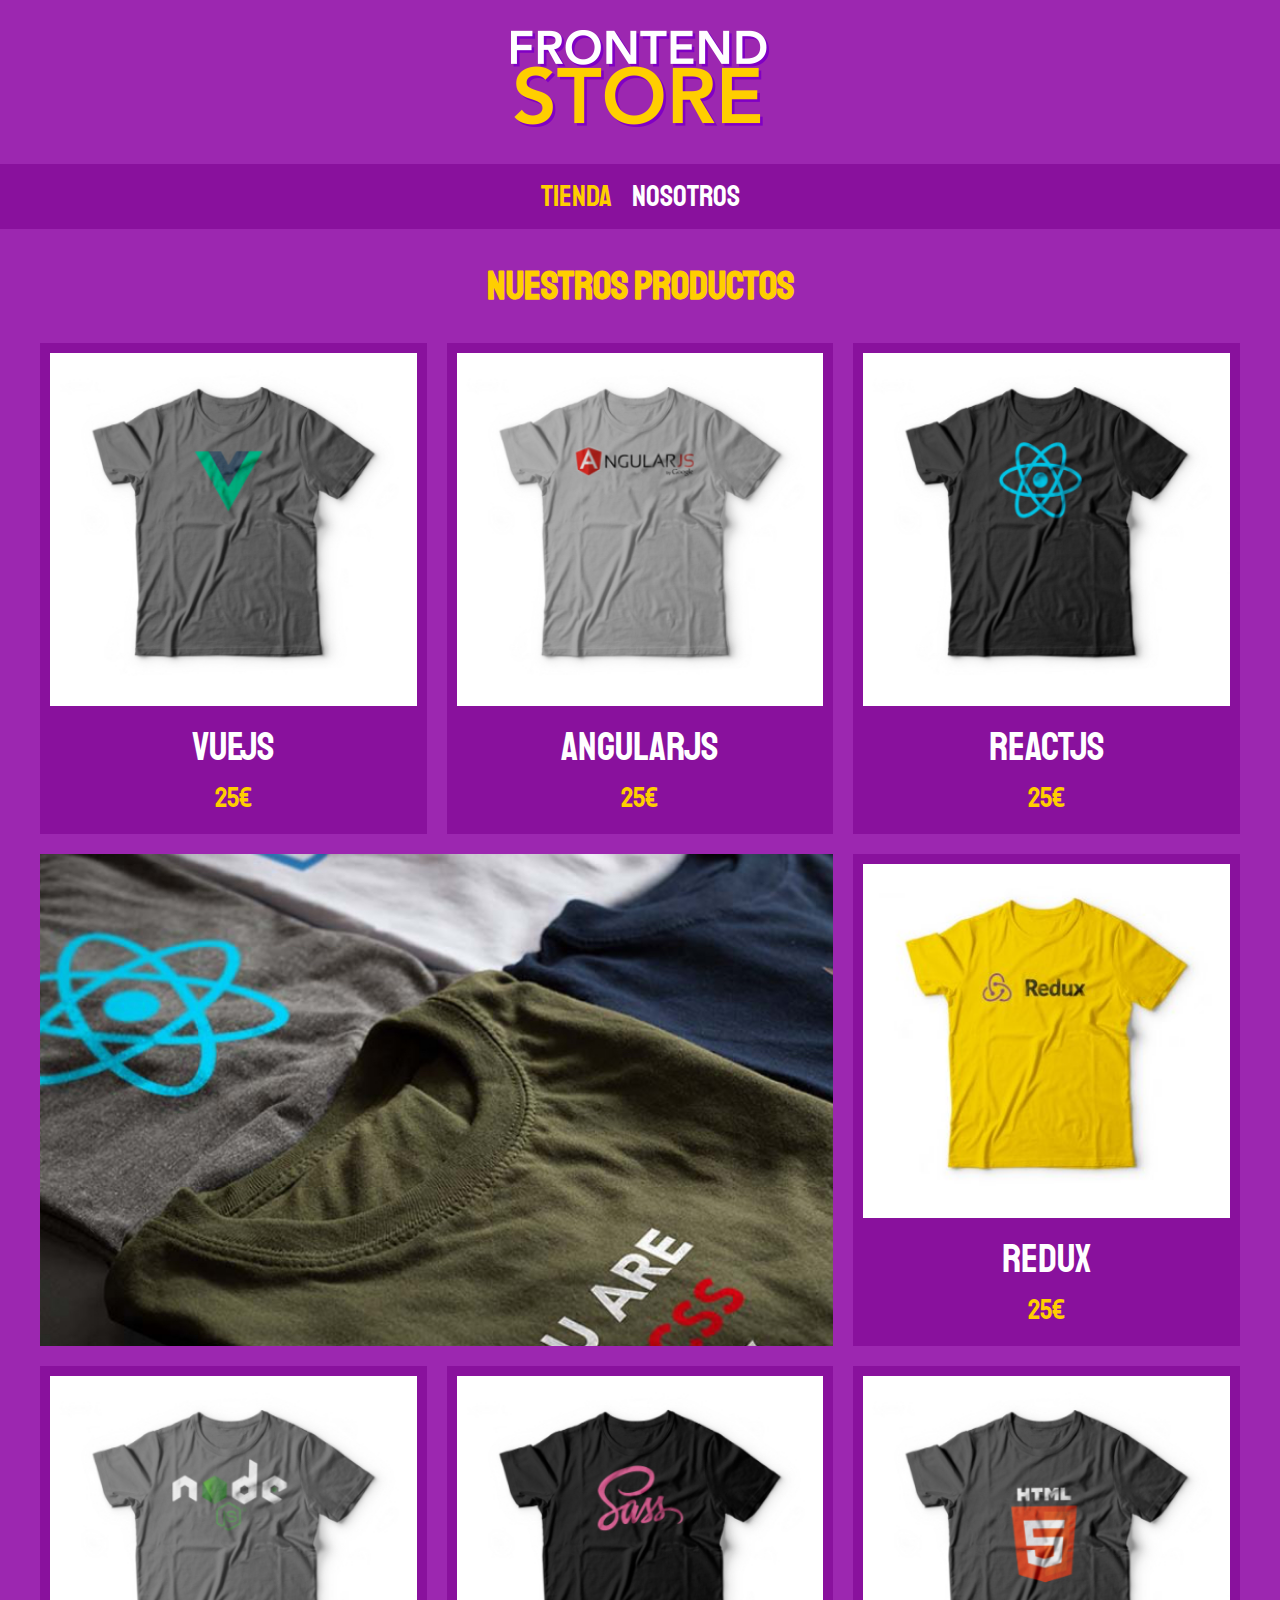
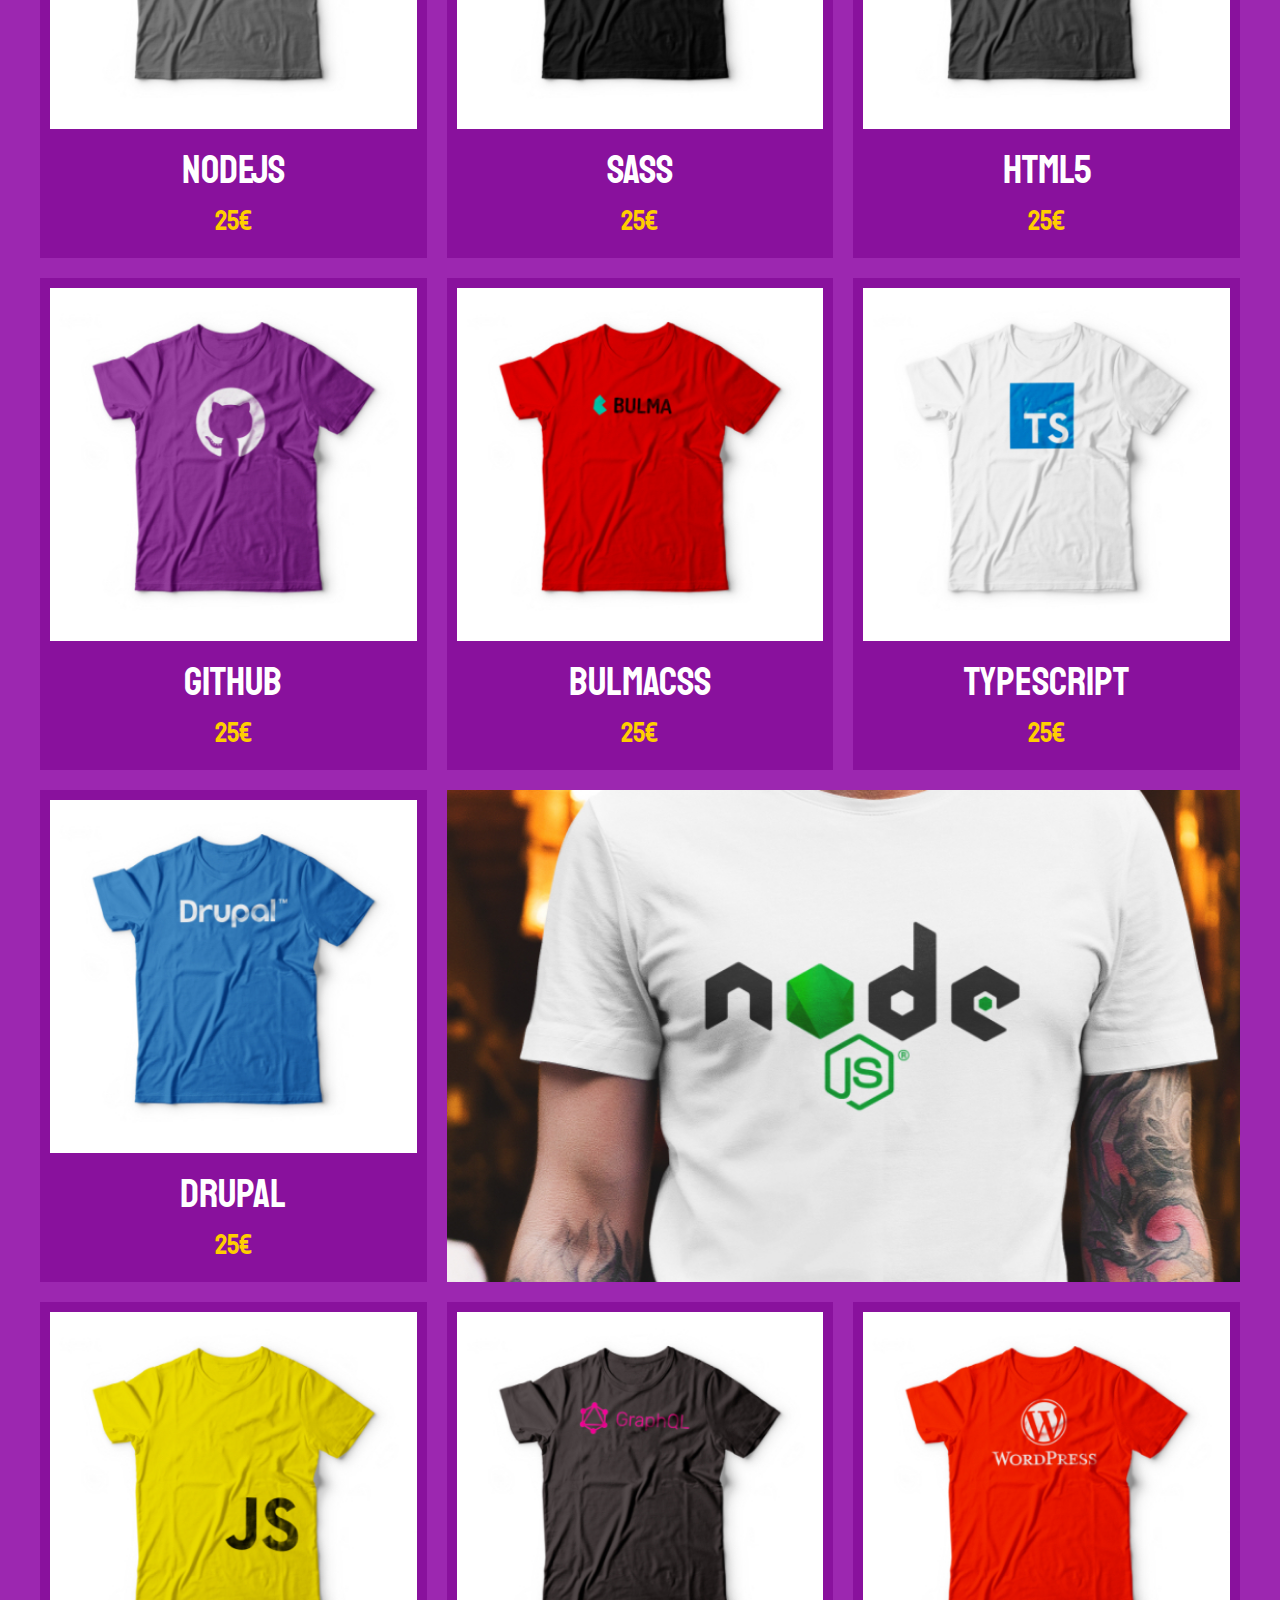
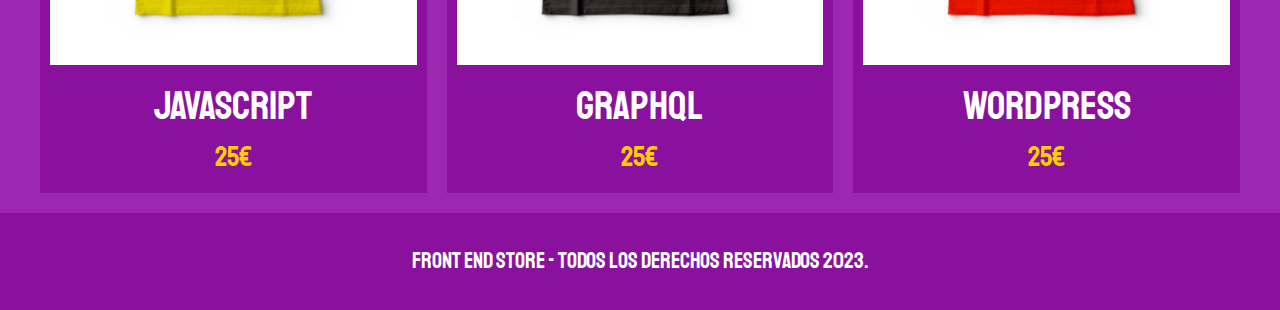
<file: FrontEndStore/index.html>
<!DOCTYPE html>
<html lang="es">

<head>
    <meta charset="UTF-8">
    <meta name="viewport" content="width=device-width, initial-scale=1.0">
    <title>FrontEnd Store</title>
    <link rel="stylesheet" href="css/normalize.css">
    <link href="https://fonts.googleapis.com/css2?family=Staatliches&display=swap" rel="stylesheet">
    <link rel="stylesheet" href="css/style.css">
</head>

<body>
    <header class="header">
        <a href="index.html">
            <img class="header__logo" src="img/logo.png" alt="logotipo">

        </a>
    </header>

    <nav class="navegacion">
        <a class="navegacion__enlace navegacion__enlace--activo" href="index.html">Tienda</a>
        <a class="navegacion__enlace" href="nosotros.html">Nosotros</a>
    </nav>

    <main class="contenedor">
        <h1>Nuestros Productos</h1>
        <div class="grid">
            <div class="producto">
                <a href="producto.html">
                    <img class="producto__imagen" src="img/1.jpg" alt="imagen camisa">
                    <div class="producto__info">
                        <p class="producto__nombre">VueJS</p>
                        <p class="producto__precio">25€</p>
                    </div>
                </a>
            </div> <!--.producto-->
            <div class="producto">
                <a href="producto.html">
                    <img class="producto__imagen" src="img/2.jpg" alt="imagen camisa">
                    <div class="producto__info">
                        <p class="producto__nombre">AngularJS</p>
                        <p class="producto__precio">25€</p>
                    </div>
                </a>
            </div> <!--.producto-->
            <div class="producto">
                <a href="producto.html">
                    <img class="producto__imagen" src="img/3.jpg" alt="imagen camisa">
                    <div class="producto__info">
                        <p class="producto__nombre">ReactJS </p>
                        <p class="producto__precio">25€</p>
                    </div>
                </a>
            </div> <!--.producto-->
            <div class="producto">
                <a href="producto.html">
                    <img class="producto__imagen" src="img/4.jpg" alt="imagen camisa">
                    <div class="producto__info">
                        <p class="producto__nombre">Redux</p>
                        <p class="producto__precio">25€</p>
                    </div>
                </a>
            </div> <!--.producto-->
            <div class="producto">
                <a href="producto.html">
                    <img class="producto__imagen" src="img/5.jpg" alt="imagen camisa">
                    <div class="producto__info">
                        <p class="producto__nombre">NodeJS</p>
                        <p class="producto__precio">25€</p>
                    </div>
                </a>
            </div> <!--.producto-->
            <div class="producto">
                <a href="producto.html">
                    <img class="producto__imagen" src="img/6.jpg" alt="imagen camisa">
                    <div class="producto__info">
                        <p class="producto__nombre">SASS</p>
                        <p class="producto__precio">25€</p>
                    </div>
                </a>
            </div> <!--.producto-->
            <div class="producto">
                <a href="producto.html">
                    <img class="producto__imagen" src="img/7.jpg" alt="imagen camisa">
                    <div class="producto__info">
                        <p class="producto__nombre">HTML5</p>
                        <p class="producto__precio">25€</p>
                    </div>
                </a>
            </div> <!--.producto-->
            <div class="producto">
                <a href="producto.html">
                    <img class="producto__imagen" src="img/8.jpg" alt="imagen camisa">
                    <div class="producto__info">
                        <p class="producto__nombre">GitHub</p>
                        <p class="producto__precio">25€</p>
                    </div>
                </a>
            </div> <!--.producto-->
            <div class="producto">
                <a href="producto.html">
                    <img class="producto__imagen" src="img/9.jpg" alt="imagen camisa">
                    <div class="producto__info">
                        <p class="producto__nombre">BulmaCSS</p>
                        <p class="producto__precio">25€</p>
                    </div>
                </a>
            </div> <!--.producto-->
            <div class="producto">
                <a href="producto.html">
                    <img class="producto__imagen" src="img/10.jpg" alt="imagen camisa">
                    <div class="producto__info">
                        <p class="producto__nombre">TypeScript</p>
                        <p class="producto__precio">25€</p>
                    </div>
                </a>
            </div> <!--.producto-->
            <div class="producto">
                <a href="producto.html">
                    <img class="producto__imagen" src="img/11.jpg" alt="imagen camisa">
                    <div class="producto__info">
                        <p class="producto__nombre">Drupal</p>
                        <p class="producto__precio">25€</p>
                    </div>
                </a>
            </div> <!--.producto-->
            <div class="producto">
                <a href="producto.html">
                    <img class="producto__imagen" src="img/12.jpg" alt="imagen camisa">
                    <div class="producto__info">
                        <p class="producto__nombre">JavaScript</p>
                        <p class="producto__precio">25€</p>
                    </div>
                </a>
            </div> <!--.producto-->
            <div class="producto">
                <a href="producto.html">
                    <img class="producto__imagen" src="img/13.jpg" alt="imagen camisa">
                    <div class="producto__info">
                        <p class="producto__nombre">GraphQL</p>
                        <p class="producto__precio">25€</p>
                    </div>
                </a>
            </div> <!--.producto-->
            <div class="producto">
                <a href="producto.html">
                    <img class="producto__imagen" src="img/14.jpg" alt="imagen camisa">
                    <div class="producto__info">
                        <p class="producto__nombre">WordPress</p>
                        <p class="producto__precio">25€</p>
                    </div>
                </a>
            </div> <!--.producto-->
            
            <div class="grafico grafico--camisas"></div>
            <div class="grafico grafico--node"></div>
        </div>
    </main>

    <footer class="footer">
        <p class="footer__texto">Front End Store - Todos los Derechos Reservados 2023.</p>
    </footer>

</body>

</html>
</file>
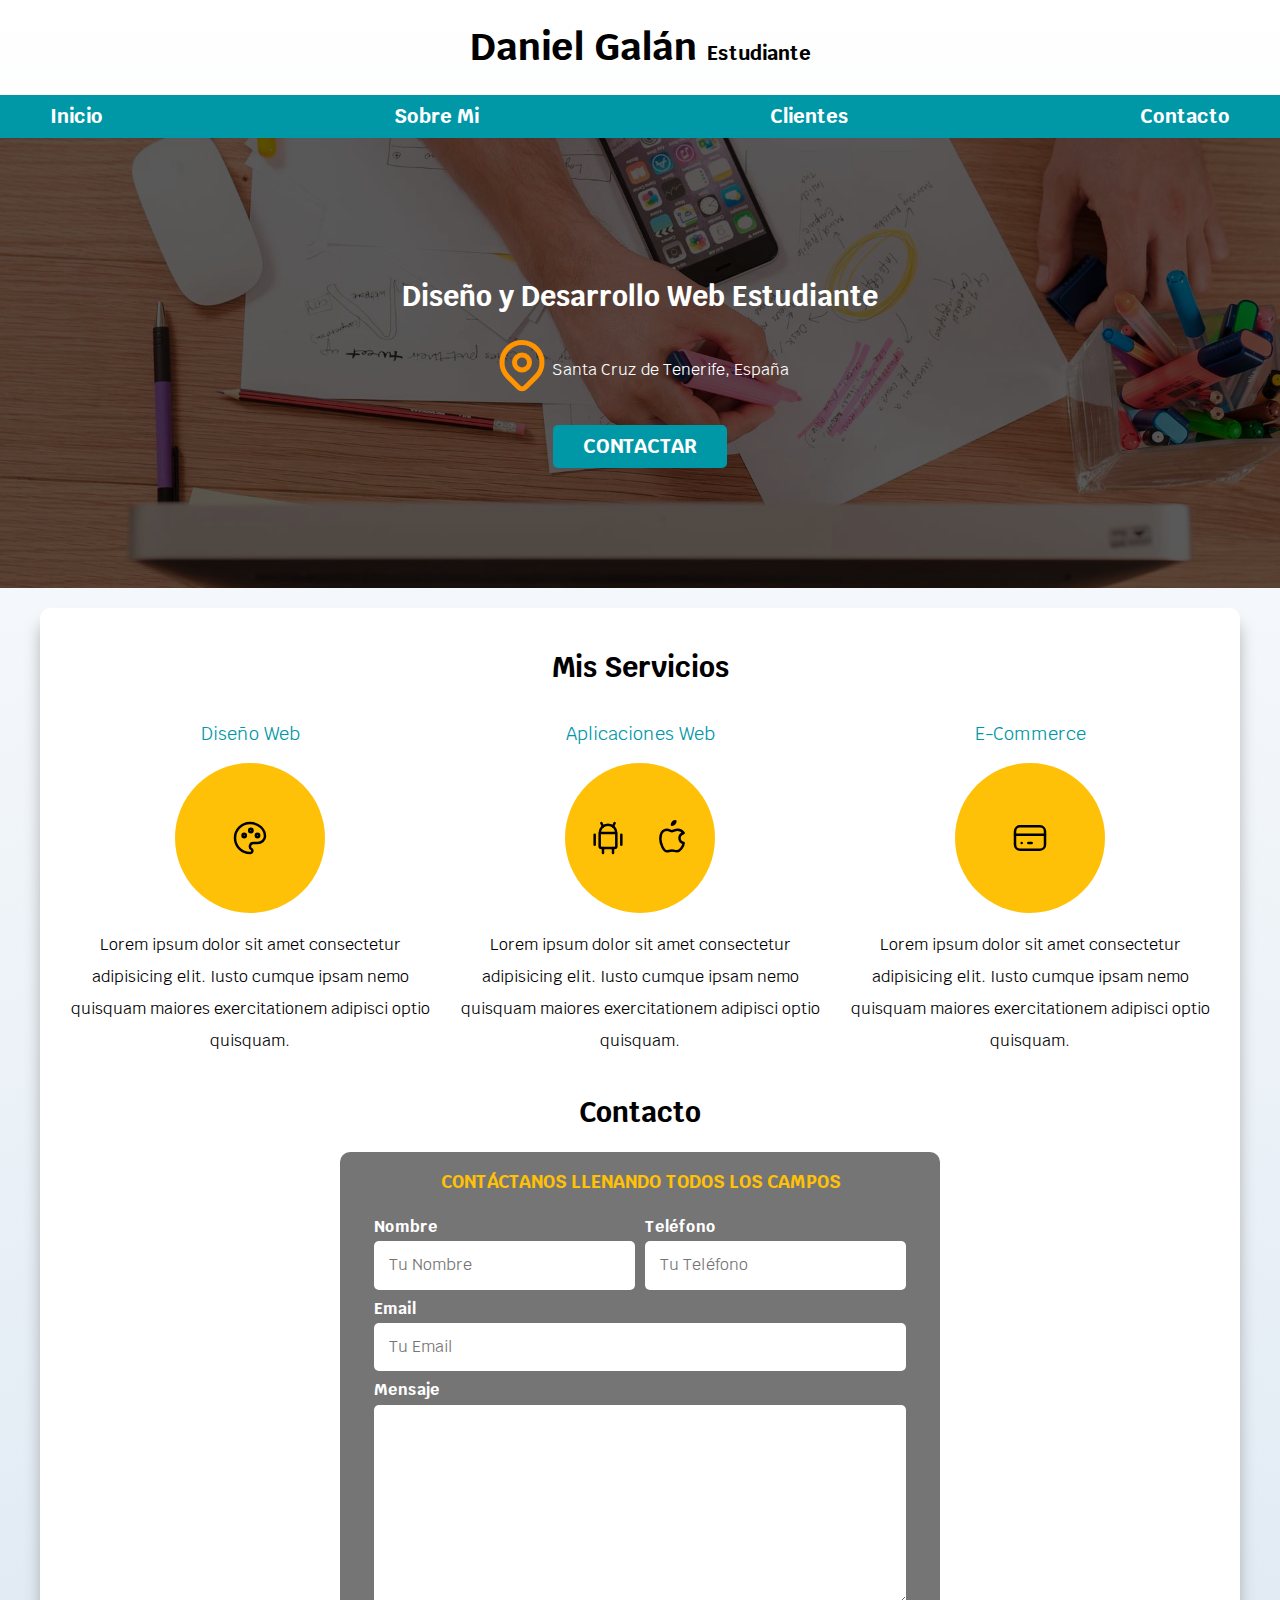
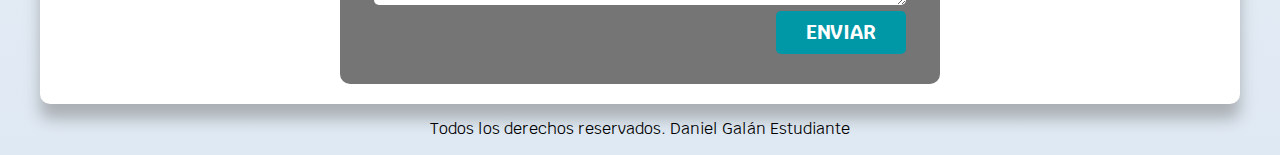
<file: primerproyecto-danigalan/index.html>
<!DOCTYPE html>
<html lang="es">

<head>
    <meta charset="UTF-8">
    <meta name="viewport" content="width=device-width, initial-scale=1.0">
    <title>Diseñador Estudiante</title>
    <link rel="preload" href="css/normalize.css" as="style">
    <link rel="stylesheet" href="css/normalize.css">
    <link href="https://fonts.googleapis.com/css2?family=Krub:wght@400;700&display=swap" rel="stylesheet">
    <link rel="preload" href="css/style.css" as="style">
    <link rel="stylesheet" href="css/style.css">
</head>

<body>
    <header>
        <h1 class="titulo">Daniel Galán <span>Estudiante</span></h1>
    </header>

    <div class="nav-bg">
        <nav class="navegacion-principal contenedor">
            <a href="#">Inicio</a>
            <a href="#">Sobre Mi</a>
            <a href="#">Clientes</a>
            <a href="#">Contacto</a>
        </nav>
    </div>

    <section class="hero">
        <div class="contenido-hero">
            <h2>Diseño y Desarrollo Web <span>Estudiante</span></h2>

            <div class="ubicacion">
                <svg xmlns="http://www.w3.org/2000/svg" class="icon icon-tabler icon-tabler-map-pin" width="60"
                    height="60" viewBox="0 0 24 24" stroke-width="2" stroke="#ff9300" fill="none" stroke-linecap="round"
                    stroke-linejoin="round">
                    <path stroke="none" d="M0 0h24v24H0z" fill="none" />
                    <path d="M9 11a3 3 0 1 0 6 0a3 3 0 0 0 -6 0" />
                    <path d="M17.657 16.657l-4.243 4.243a2 2 0 0 1 -2.827 0l-4.244 -4.243a8 8 0 1 1 11.314 0z" />
                </svg>
                <p>Santa Cruz de Tenerife, España</p>
            </div>

            <a class="boton" href="#">Contactar</a>
        </div>
    </section>

    <main class="contenedor sombra">
        <h2>Mis Servicios</h2>

        <div class="servicios">
            <section class="servicio">
                <h3>Diseño Web</h3>
                <div class="iconos">
                    <svg xmlns="http://www.w3.org/2000/svg" class="icon icon-tabler icon-tabler-palette" width="40"
                        height="40" viewBox="0 0 24 24" stroke-width="1.5" stroke="#000000" fill="none"
                        stroke-linecap="round" stroke-linejoin="round">
                        <path stroke="none" d="M0 0h24v24H0z" fill="none" />
                        <path
                            d="M12 21a9 9 0 0 1 0 -18c4.97 0 9 3.582 9 8c0 1.06 -.474 2.078 -1.318 2.828c-.844 .75 -1.989 1.172 -3.182 1.172h-2.5a2 2 0 0 0 -1 3.75a1.3 1.3 0 0 1 -1 2.25" />
                        <path d="M8.5 10.5m-1 0a1 1 0 1 0 2 0a1 1 0 1 0 -2 0" />
                        <path d="M12.5 7.5m-1 0a1 1 0 1 0 2 0a1 1 0 1 0 -2 0" />
                        <path d="M16.5 10.5m-1 0a1 1 0 1 0 2 0a1 1 0 1 0 -2 0" />
                    </svg>
                </div>
                <p>Lorem ipsum dolor sit amet consectetur adipisicing elit. Iusto cumque ipsam nemo quisquam maiores
                    exercitationem adipisci optio quisquam.</p>
            </section>

            <section class="servicio">
                <h3>Aplicaciones Web</h3>
                <div class="iconos">
                    <svg xmlns="http://www.w3.org/2000/svg" class="icon icon-tabler icon-tabler-brand-android"
                        width="40" height="40" viewBox="0 0 24 24" stroke-width="1.5" stroke="#000000" fill="none"
                        stroke-linecap="round" stroke-linejoin="round">
                        <path stroke="none" d="M0 0h24v24H0z" fill="none" />
                        <path d="M4 10l0 6" />
                        <path d="M20 10l0 6" />
                        <path d="M7 9h10v8a1 1 0 0 1 -1 1h-8a1 1 0 0 1 -1 -1v-8a5 5 0 0 1 10 0" />
                        <path d="M8 3l1 2" />
                        <path d="M16 3l-1 2" />
                        <path d="M9 18l0 3" />
                        <path d="M15 18l0 3" />
                    </svg>

                    <svg xmlns="http://www.w3.org/2000/svg" class="icon icon-tabler icon-tabler-brand-apple" width="40"
                        height="40" viewBox="0 0 24 24" stroke-width="1.5" stroke="#000000" fill="none"
                        stroke-linecap="round" stroke-linejoin="round">
                        <path stroke="none" d="M0 0h24v24H0z" fill="none" />
                        <path
                            d="M9 7c-3 0 -4 3 -4 5.5c0 3 2 7.5 4 7.5c1.088 -.046 1.679 -.5 3 -.5c1.312 0 1.5 .5 3 .5s4 -3 4 -5c-.028 -.01 -2.472 -.403 -2.5 -3c-.019 -2.17 2.416 -2.954 2.5 -3c-1.023 -1.492 -2.951 -1.963 -3.5 -2c-1.433 -.111 -2.83 1 -3.5 1c-.68 0 -1.9 -1 -3 -1z" />
                        <path d="M12 4a2 2 0 0 0 2 -2a2 2 0 0 0 -2 2" />
                    </svg>
                </div>
                <p>Lorem ipsum dolor sit amet consectetur adipisicing elit. Iusto cumque ipsam nemo quisquam maiores
                    exercitationem adipisci optio quisquam.</p>
            </section>

            <section class="servicio">
                <h3>E-Commerce</h3>
                <div class="iconos">
                    <svg xmlns="http://www.w3.org/2000/svg" class="icon icon-tabler icon-tabler-credit-card" width="40"
                        height="40" viewBox="0 0 24 24" stroke-width="1.5" stroke="#000000" fill="none"
                        stroke-linecap="round" stroke-linejoin="round">
                        <path stroke="none" d="M0 0h24v24H0z" fill="none" />
                        <path d="M3 5m0 3a3 3 0 0 1 3 -3h12a3 3 0 0 1 3 3v8a3 3 0 0 1 -3 3h-12a3 3 0 0 1 -3 -3z" />
                        <path d="M3 10l18 0" />
                        <path d="M7 15l.01 0" />
                        <path d="M11 15l2 0" />
                    </svg>
                </div>
                <p>Lorem ipsum dolor sit amet consectetur adipisicing elit. Iusto cumque ipsam nemo quisquam maiores
                    exercitationem adipisci optio quisquam.</p>
            </section>
        </div> <!--.servicios-->


        <section>
            <h2>Contacto</h2>

            <form class="formulario">
                <fieldset>

                    <legend>Contáctanos llenando todos los campos</legend>
                    <div class="contenedor-campos">
                        <div class="campo">
                            <label>Nombre</label>
                            <input class="input-text" type="text" placeholder="Tu Nombre">
                        </div>
                        <div class="campo">
                            <label>Teléfono</label>
                            <input class="input-text" type="tel" placeholder="Tu Teléfono">
                        </div>
                        <div class="campo">
                            <label>Email</label>
                            <input class="input-text" type="email" placeholder="Tu Email">
                        </div>
                        <div class="campo">
                            <label>Mensaje</label>
                            <textarea class="input-text"></textarea>
                        </div>
                    </div> <!--.contenedor-campos-->
                    <div class="alinear-derecha flex">
                        <input class="boton w-sm-100" type="submit" value="Enviar">
                    </div>

                </fieldset>
            </form>
        </section>
    </main>

    <footer class="footer">
        <p>Todos los derechos reservados. Daniel Galán Estudiante</p>
    </footer>
</body>

</html>
</file>
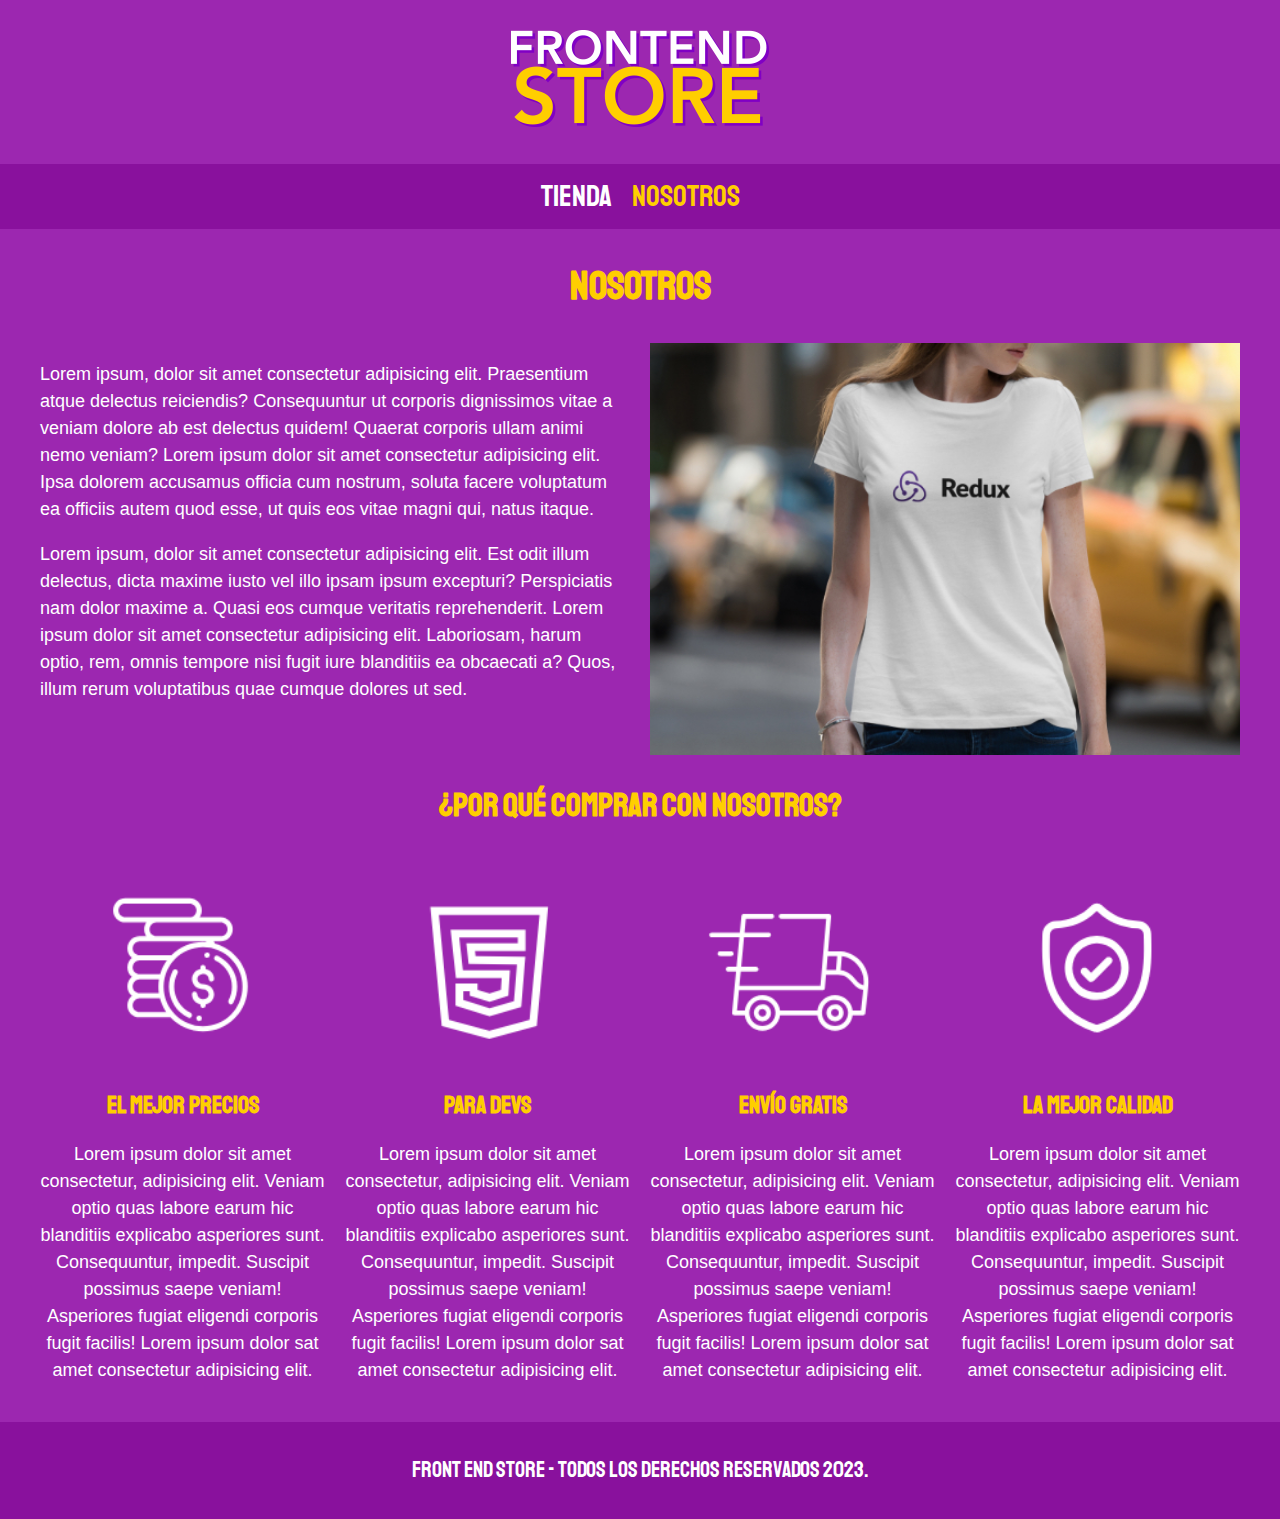
<file: FrontEndStore/nosotros.html>
<!DOCTYPE html>
<html lang="es">

<head>
    <meta charset="UTF-8">
    <meta name="viewport" content="width=device-width, initial-scale=1.0">
    <title>FrontEnd Store</title>
    <link rel="stylesheet" href="css/normalize.css">
    <link href="https://fonts.googleapis.com/css2?family=Staatliches&display=swap" rel="stylesheet">
    <link rel="stylesheet" href="css/style.css">
</head>

<body>
    <header class="header">
        <a href="index.html">
            <img class="header__logo" src="img/logo.png" alt="logotipo">

        </a>
    </header>

    <nav class="navegacion">
        <a class="navegacion__enlace" href="index.html">Tienda</a>
        <a class="navegacion__enlace navegacion__enlace--activo" href="nosotros.html">Nosotros</a>
    </nav>

    <main class="contenedor">
        <h1>Nosotros</h1>

        <div class="nosotros">
            <div class="nosotros__contenido">
                <p>Lorem ipsum, dolor sit amet consectetur adipisicing elit. Praesentium atque delectus reiciendis?
                    Consequuntur ut corporis dignissimos vitae a veniam dolore ab est delectus quidem! Quaerat corporis
                    ullam animi nemo veniam? Lorem ipsum dolor sit amet consectetur adipisicing elit. Ipsa dolorem
                    accusamus officia cum nostrum, soluta facere voluptatum ea officiis autem quod esse, ut quis eos
                    vitae magni qui, natus itaque.
                </p>
                <p>Lorem ipsum, dolor sit amet consectetur adipisicing elit. Est odit illum delectus, dicta maxime
                    iusto vel illo ipsam ipsum excepturi? Perspiciatis nam dolor maxime a. Quasi eos cumque veritatis
                    reprehenderit. Lorem ipsum dolor sit amet consectetur adipisicing elit. Laboriosam, harum optio,
                    rem, omnis tempore nisi fugit iure blanditiis ea obcaecati a? Quos, illum rerum voluptatibus quae
                    cumque dolores ut sed.
                </p>
            </div>
            <img class="nosotros__imagen" src="img/nosotros.jpg" alt="imagen nosotros">
        </div>
    </main>

    <section class="contenedor comprar">
        <h2 class="comprar__titulo">¿Por qué comprar con nosotros?</h2>

        <div class="bloques">
            <div class="bloque">
                <img class="bloque__imagen" src="img/icono_1.png" alt="por que comprar">
                <h3 class="bloque__titulo">El Mejor Precios</h3>
                <p>Lorem ipsum dolor sit amet consectetur, adipisicing elit. Veniam optio quas labore earum hic
                    blanditiis explicabo asperiores sunt. Consequuntur, impedit. Suscipit possimus saepe veniam!
                    Asperiores fugiat eligendi corporis fugit facilis! Lorem ipsum dolor sat amet consectetur adipisicing elit.</p>
            </div> <!--bloque-->
            <div class="bloque">
                <img class="bloque__imagen" class="bloque__imagen" src="img/icono_2.png" alt="por que comprar">
                <h3 class="bloque__titulo">Para Devs</h3>
                <p>Lorem ipsum dolor sit amet consectetur, adipisicing elit. Veniam optio quas labore earum hic
                    blanditiis explicabo asperiores sunt. Consequuntur, impedit. Suscipit possimus saepe veniam!
                    Asperiores fugiat eligendi corporis fugit facilis! Lorem ipsum dolor sat amet consectetur adipisicing elit.</p>
            </div> <!--bloque-->
            <div class="bloque">
                <img class="bloque__imagen" class="bloque__imagen" src="img/icono_3.png" alt="por que comprar">
                <h3 class="bloque__titulo">Envío Gratis</h3>
                <p>Lorem ipsum dolor sit amet consectetur, adipisicing elit. Veniam optio quas labore earum hic
                    blanditiis explicabo asperiores sunt. Consequuntur, impedit. Suscipit possimus saepe veniam!
                    Asperiores fugiat eligendi corporis fugit facilis! Lorem ipsum dolor sat amet consectetur adipisicing elit.</p>
            </div> <!--bloque-->
            <div class="bloque">
                <img class="bloque__imagen" src="img/icono_4.png" alt="por que comprar">
                <h3 class="bloque__titulo">La Mejor Calidad</h3>
                <p>Lorem ipsum dolor sit amet consectetur, adipisicing elit. Veniam optio quas labore earum hic
                    blanditiis explicabo asperiores sunt. Consequuntur, impedit. Suscipit possimus saepe veniam!
                    Asperiores fugiat eligendi corporis fugit facilis! Lorem ipsum dolor sat amet consectetur adipisicing elit.</p>
            </div> <!--bloque-->
        </div> <!--bloques-->

    </section>

    <footer class="footer">
        <p class="footer__texto">Front End Store - Todos los Derechos Reservados 2023.</p>
    </footer>

</body>

</html>
</file>
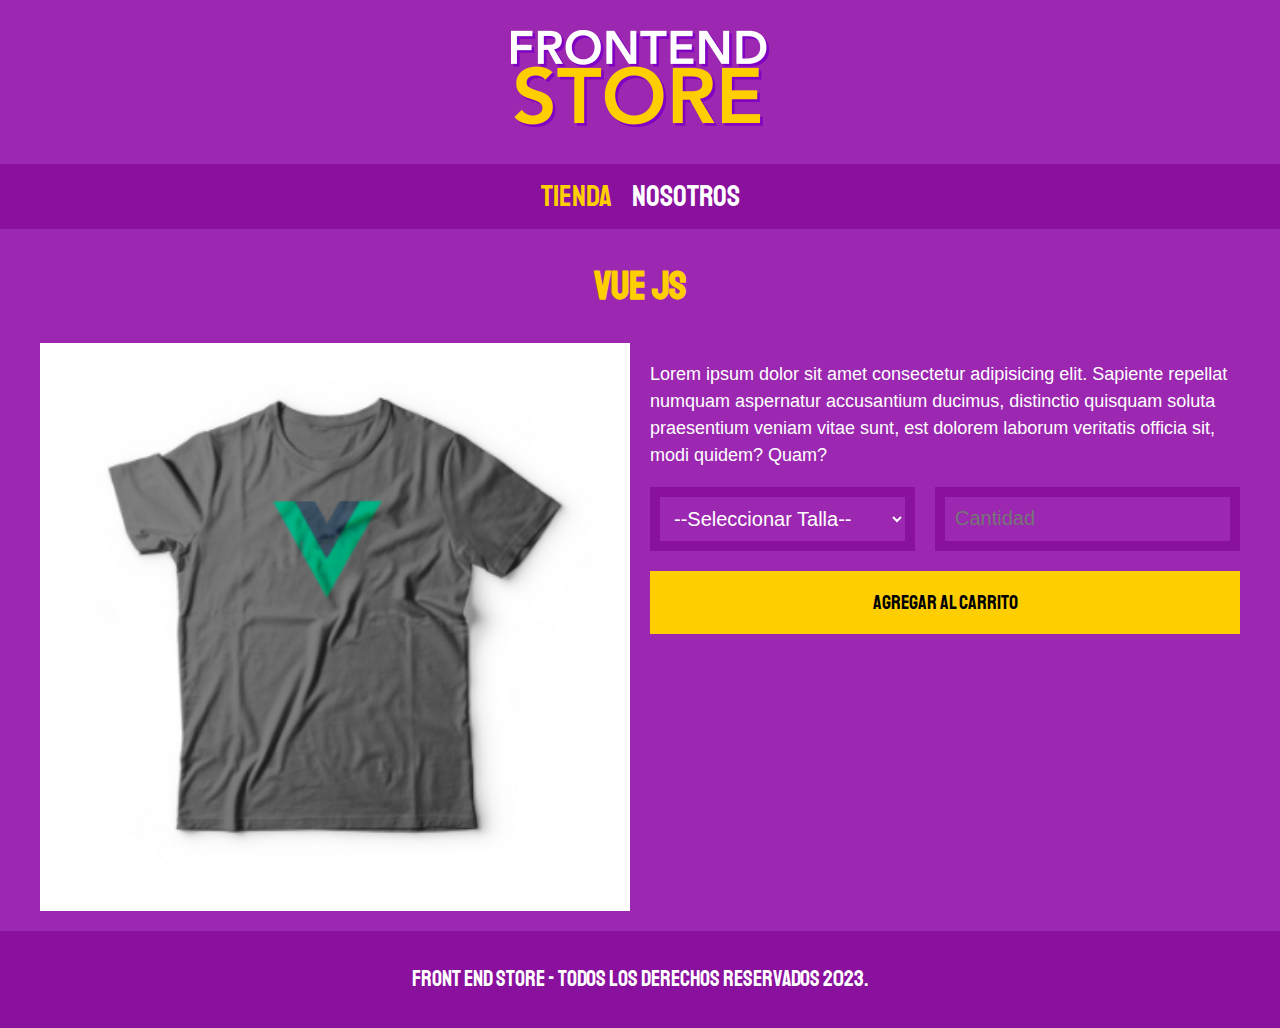
<file: FrontEndStore/producto.html>
<!DOCTYPE html>
<html lang="es">

<head>
    <meta charset="UTF-8">
    <meta name="viewport" content="width=device-width, initial-scale=1.0">
    <title>FrontEnd Store</title>
    <link rel="stylesheet" href="css/normalize.css">
    <link href="https://fonts.googleapis.com/css2?family=Staatliches&display=swap" rel="stylesheet">
    <link rel="stylesheet" href="css/style.css">
</head>

<body>
    <header class="header">
        <a href="index.html">
            <img class="header__logo" src="img/logo.png" alt="logotipo">

        </a>
    </header>

    <nav class="navegacion">
        <a class="navegacion__enlace navegacion__enlace--activo" href="index.html">Tienda</a>
        <a class="navegacion__enlace" href="nosotros.html">Nosotros</a>
    </nav>

    <main class="contenedor">
        <h1>Vue JS</h1>

        <div class="camisa">
            <img class="camisa__imagne" src="img/1.jpg" alt="Imagen del Producto">

            <div class="camisa__contenido">
                <p>Lorem ipsum dolor sit amet consectetur adipisicing elit. Sapiente repellat numquam aspernatur
                    accusantium ducimus, distinctio quisquam soluta praesentium veniam vitae sunt, est dolorem laborum
                    veritatis officia sit, modi quidem? Quam?</p>

                    <form class="formulario">
                        <select class="formulario__campo">
                            <option disabled selected>--Seleccionar Talla--</option>
                            <option>XS</option>
                            <option>S</option>
                            <option>M</option>
                            <option>L</option>
                            <option>XL</option>
                            <option>2XL</option>
                            <option>3XL</option>
                        </select>
                        <input class="formulario__campo" type="number" placeholder="Cantidad" min="1">
                        <input class="formulario__submit" type="submit" value="Agregar al Carrito">
                    </form>
            </div>
        </div>
    </main>

    <footer class="footer">
        <p class="footer__texto">Front End Store - Todos los Derechos Reservados 2023.</p>
    </footer>

</body>

</html>
</file>
<file: FrontEndStore/css/style.css>
:root {
    --primario: #9C27B0;
    --primarioOscuro: #89119D;
    --secundario: #Ffce00;
    --secundarioOscuro: rgb(233, 187, 2);
    --blanco: #FFF;
    --negro: #000;

    --fuentePrincipal: 'Staatliches', cursive;
}

html {
    box-sizing: border-box;
    font-size: 62.5%;
}

*, *:before, *:after {
    box-sizing: inherit;
}

/** Globales **/
body {
    background-color: var(--primario);
    font-size: 1.6rem;
    line-height: 1.5;
}

p {
    font-size: 1.8rem;
    font-family: Arial, Helvetica, sans-serif;
    color: var(--blanco);
}

a {
    text-decoration: none;
}

img {
    width: 100%;

}

.contenedor {
    max-width: 120rem;
    margin: 0 auto;
}

h1, h2, h3 {
    text-align: center;
    color: var(--secundario);
    font-family: var(--fuentePrincipal);
}

h1 {
    font-size: 4rem;
}

h2 {
    font-size: 3.2rem;
}

h3 {
    font-size: 2.4rem;
}

/** Header **/
.header {
    display: flex;
    justify-content: center;
}

.header__logo {
    margin: 3rem 0;
}

/** Footer **/
.footer {
    background-color: var(--primarioOscuro);
    padding: 1rem 0;
    margin-top: 2rem;
}

.footer__texto {
    font-family: var(--fuentePrincipal);
    text-align: center;
    font-size: 2.2rem;
}

/** Navegación **/
.navegacion {
    background-color: var(--primarioOscuro);
    padding: 1rem 0;
    display: flex;
    justify-content: center;
    gap: 2rem; /** Separación Forma Nueva **/
}

.navegacion__enlace {
    font-family: var(--fuentePrincipal);
    color: var(--blanco);
    font-size: 3rem;
}

.navegacion__enlace--activo,
.navegacion__enlace:hover {
    color: var(--secundario);
}

/** Grid **/
.grid {
    display: grid;
    grid-template-columns: repeat(2, 1fr);
    gap: 2rem;
}

@media (min-width: 768px) {
    .grid {
        grid-template-columns: repeat(3, 1fr);
    }
}

/** Productos **/
.producto {
    background-color: var(--primarioOscuro);
    padding: 1rem;
}

.producto__nombre {
    font-size: 4rem;
}

.producto__precio {
    font-size: 2.8rem;
    color: var(--secundario);
}

.producto__nombre,
.producto__precio {
    font-family: var(--fuentePrincipal);
    margin: 1rem 0;
    text-align: center;
    line-height: 1.2;
}

/** Gráficos **/
.grafico {
    min-height: 30rem;
    background-repeat: no-repeat;
    background-size: cover;
}

.grafico--camisas {
    grid-row: 2 / 3;
    grid-column: 1 /3;
    background-image: url(../img/grafico1.jpg);
}

.grafico--node {
    background-image: url(../img/grafico2.jpg);
    grid-column: 1 / 3;
    grid-row: 8 / 9;
}

@media (min-width: 768px) {
    .grafico--node {
        grid-row: 5 / 6;
        grid-column: 2 / 4;
    }
}

/** Nosotros **/
.nosotros {
    display: grid;
    grid-template-rows: repeat(2, auto);
}

@media (min-width: 768px) {
    .nosotros {
        grid-template-columns: repeat(2, 1fr);
        column-gap: 2rem;
    }
}

.nosotros__imagen {
    grid-row: 1 / 2;
}

@media (min-width: 768px) {
    .nosotros__imagen {
        grid-column: 2 / 3;
    }
}

/** Bloques **/
.bloques {
    display: grid;
    grid-template-columns: repeat(2, 1fr);
    gap: 2rem;
}

@media (min-width: 768px) {
    .bloques {
        grid-template-columns: repeat(4, 1fr);
    }
}

.bloque {
    text-align: center;
}

.bloque__titulo {
    margin: 0;
}

/** Página del Producto **/
@media (min-width: 768px) {
    .camisa {
        display: grid;
        grid-template-columns: repeat(2, 1fr);
        column-gap: 2rem;
    }
}

.formulario{
    display: grid;
    grid-template-columns: repeat(2, 1fr);
    gap: 2rem;
}

.formulario__campo{
    border-color: var(--primarioOscuro);
    border-width: 1rem;
    border-style: solid;
    /** border: 1rem solid var(--primarioOscuro) **/ /** Forma Conjunta **/

    background-color: transparent;
    color: var(--blanco);
    font-size: 2rem;
    font-family: Arial, Helvetica, sans-serif;
    padding: 1rem;
}

.formulario__submit{
    background-color: var(--secundario);
    border: none;
    font-size: 2rem;
    font-family: var(--fuentePrincipal);
    padding: 2rem;
    transition: background-color .5s ease;
    transition: font-size .5s ease;
    grid-column: 1 / 3;
}

.formulario__submit:hover{
    font-size: 2.2rem;
    cursor: pointer;
    background-color: var(--secundarioOscuro);
}
</file>
<file: primerproyecto-danigalan/css/style.css>
:root {
    --blanco: #ffffff;
    --negro: #212121;
    --primario: #ffc107;
    --secundario: #0097a7;
    --gris: #757575;
    --grisClaro: #dfe9f3;
}

/*Globales*/
html {
    font-size: 62.5%;
    box-sizing: border-box; /*Hack para Box Model*/
}

*, *:before, *:after {
    box-sizing: inherit;
}

body {
    font-size: 16px; /*1rem = 10px*/
    font-family: 'Krub', sans-serif;
    background-image: linear-gradient(to top, var(--grisClaro) 0%, var(--blanco) 100%);
}

.contenedor {
    max-width: 120rem;
    margin: 0 auto;
}

.boton {
    background-color: var(--secundario);
    color: var(--blanco);
    padding: 1rem 3rem;
    margin-top: 3rem;
    font-size: 2rem;
    text-decoration: none;
    text-transform: uppercase;
    font-weight: 700;
    border-radius: .5rem;
    width: 90%;
    text-align: center;
    border: none;
}

@media (min-width: 768px) {
    .boton {
        width: auto;
    }
}

.boton:hover {
    cursor: pointer;
}

.sombra {
    -webkit-box-shadow: 0px 15px 15px 0px rgba(112, 112, 112, 0.48);
    -moz-box-shadow: 0px 15px 15px 0px rgba(112, 112, 112, 0.48);
    box-shadow: 0px 15px 15px 0px rgba(112, 112, 112, 0.48);
    background-color: var(--blanco);
    padding: 2rem;
    border-radius: 1rem;
}

/*Tipografía*/
h1 {
    font-size: 3.8rem;
    text-align: center;
}

h2 {
    font-size: 2.8rem;
    text-align: center;
}

h3 {
    font-size: 1.8rem;
    text-align: center;
}

/*Títulos*/
.titulo span {
    font-size: 2rem;
}

/*Utilidades*/
.w-sm-100 {
    width: 100%;
}

@media (min-width: 768px) {
    .w-sm-100 {
        width: auto;
    }
}

.flex {
    display: flex;
}

.alinear-derecha {
    justify-content: flex-end;
}

/*Navegación Principal*/
.nav-bg {
    background-color: var(--secundario);
}

.navegacion-principal {
    display: flex;
    flex-direction: column;
}

@media (min-width: 768px) {
    .navegacion-principal {
        flex-direction: row;
        justify-content: space-between;
    }
}

.navegacion-principal a {
    display: block;
    text-align: center;
    color: var(--blanco);
    text-decoration: none;
    font-size: 2rem;
    font-weight: 700;
    padding: 1rem;
}

.navegacion-principal a:hover {
    background-color: var(--primario);
    color: var(--negro);
}

/*Hero*/
.hero {
    background-image: url(../img/hero.jpg);
    background-repeat: no-repeat;
    background-size: cover;
    height: 450px;
    position: relative;
    margin-bottom: 2rem;
}

.contenido-hero {
    position: absolute;
    background-color: rgb(0 0 0 / 65%);
    width: 100%;
    height: 100%;

    display: flex;
    flex-direction: column;
    align-items: center;
    justify-content: center;
}

.contenido-hero h2,
.contenido-hero p {
    color: var(--blanco)
}

.contenido-hero .ubicacion {
    display: flex;
    align-items: flex-end;
}

/*Servicios*/
@media (min-width: 768px) {
    .servicios {
        display: grid;
        grid-template-columns: 1fr 1fr 1fr;
        column-gap: 1rem;
    }
}

.servicio {
    display: flex;
    flex-direction: column;
    align-items: center;

}

.servicio h3 {
    color: var(--secundario);
    font-weight: 400;
}

.servicio p {
    line-height: 2;
    text-align: center;
}

.servicio .iconos {
    height: 15rem;
    width: 15rem;
    background-color: var(--primario);
    border-radius: 50%;
    display: flex;
    justify-content: space-evenly;
    align-items: center;
}

/*Contacto*/
.formulario {
    background-color: var(--gris);
    width: min(60rem, 100%); /*Utilizar el valor más pequeño*/
    margin: 0 auto;
    padding: 2rem;
    border-radius: 1rem;
}

.formulario fieldset {
    border: none;
}

.formulario legend {
    text-align: center;
    font-size: 1.8rem;
    text-transform: uppercase;
    font-weight: 700;
    margin-bottom: 2rem;
    color: var(--primario);
}

@media (min-width: 768px) {
    .contenedor-campos {
        display: grid;
        grid-template-columns: 1fr 1fr;
        grid-template-rows: auto auto 20rem;
        column-gap: 1rem;
    }
}

.campo:nth-child(3),
.campo:nth-child(4) {
    grid-column: 1 / 3;
}

.campo {
    margin-bottom: 1rem;
}

.campo label {
    color: var(--blanco);
    font-weight: 700;
    margin-bottom: .5rem;
    display: block;
}

.campo textarea {
    height: 20rem;
}

.input-text {
    width: 100%;
    border: none;
    padding: 1.5rem;
    border-radius: .5rem;
}

/*Footer*/
.footer{
    text-align: center;
}
</file>
